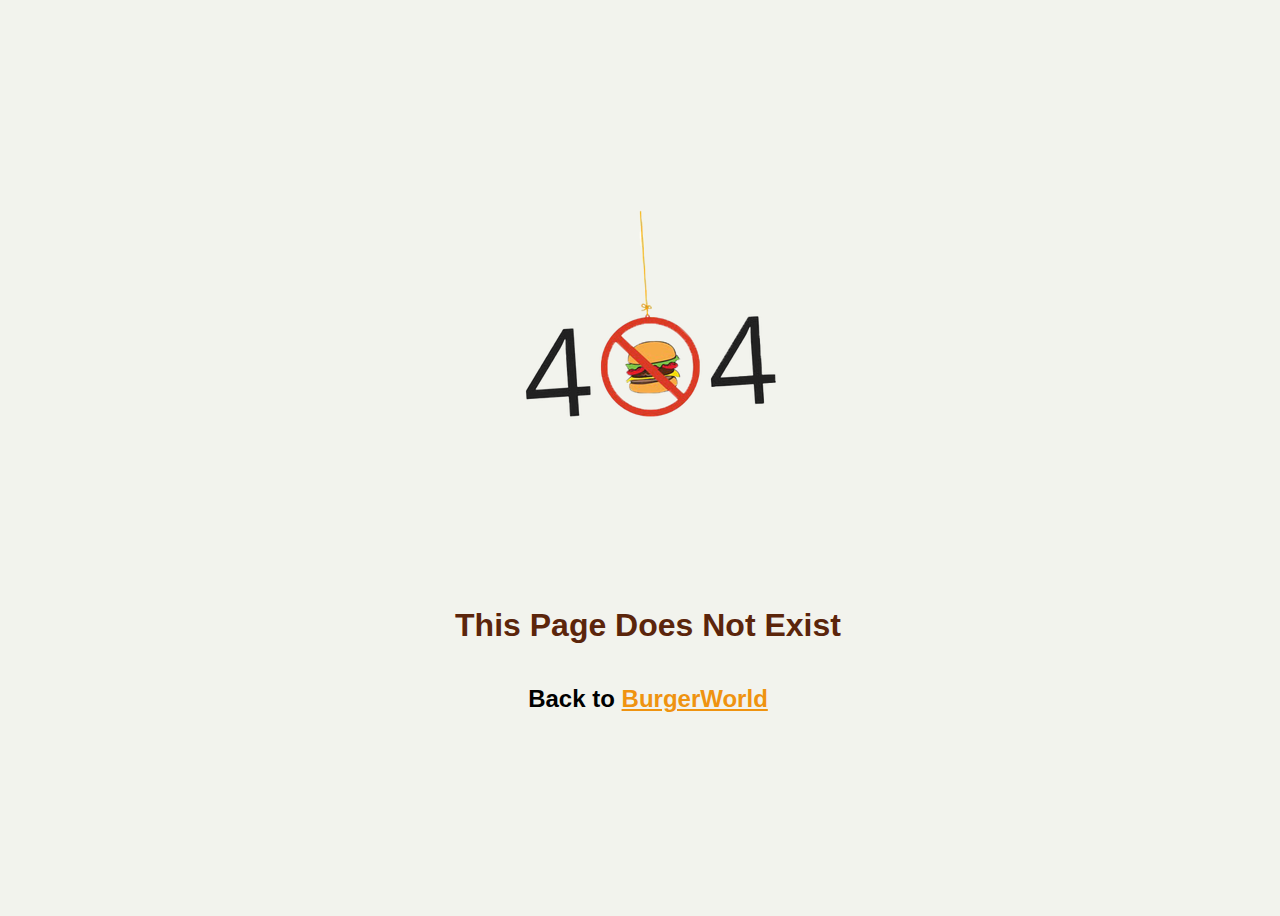
<file: about.html>
<!DOCTYPE html>
<html lang="en">
  <head>
    <meta charset="UTF-8" />
    <meta http-equiv="X-UA-Compatible" content="IE=edge" />
    <meta name="viewport" content="width=device-width, initial-scale=1.0" />
    <link rel="icon" type="image/png" href="./img/logo@2x.png" />
    <title>BurgerWorld</title>
    <style>
      body {
        display: flex;
        flex-direction: column;
        justify-content: center;
        align-items: center;
        width: 100vw;
        height: 100vh;
        background-color: #f2f3ed;
        text-align: center;
        font-family:Verdana, Geneva, Tahoma, sans-serif;
      }

      img {
        transform-origin: top center;
        animation-name: swing;
        animation-duration: 5s;
        animation-iteration-count: infinite;
      }

      @keyframes swing {
        0% {
          transform: rotate(-25deg);
        }
        25% {
          transform: rotate(25deg);
        }
        50% {
          transform: rotate(-25deg);
        }
        75% {
          transform: rotate(25deg);
        }
        100% {
          transform: rotate(-25deg);
        }
      }
      h1 {
        color: #5b250b;
      }
      a {
        color: #ef9310;
      }
    </style>
  </head>
  <body>
    <img src="./img/404.png" alt="404" />
    <h1>This Page Does Not Exist</h1>
    <h2>Back to <a href="index.html">BurgerWorld</a></h2>
  </body>
</html>
</file>
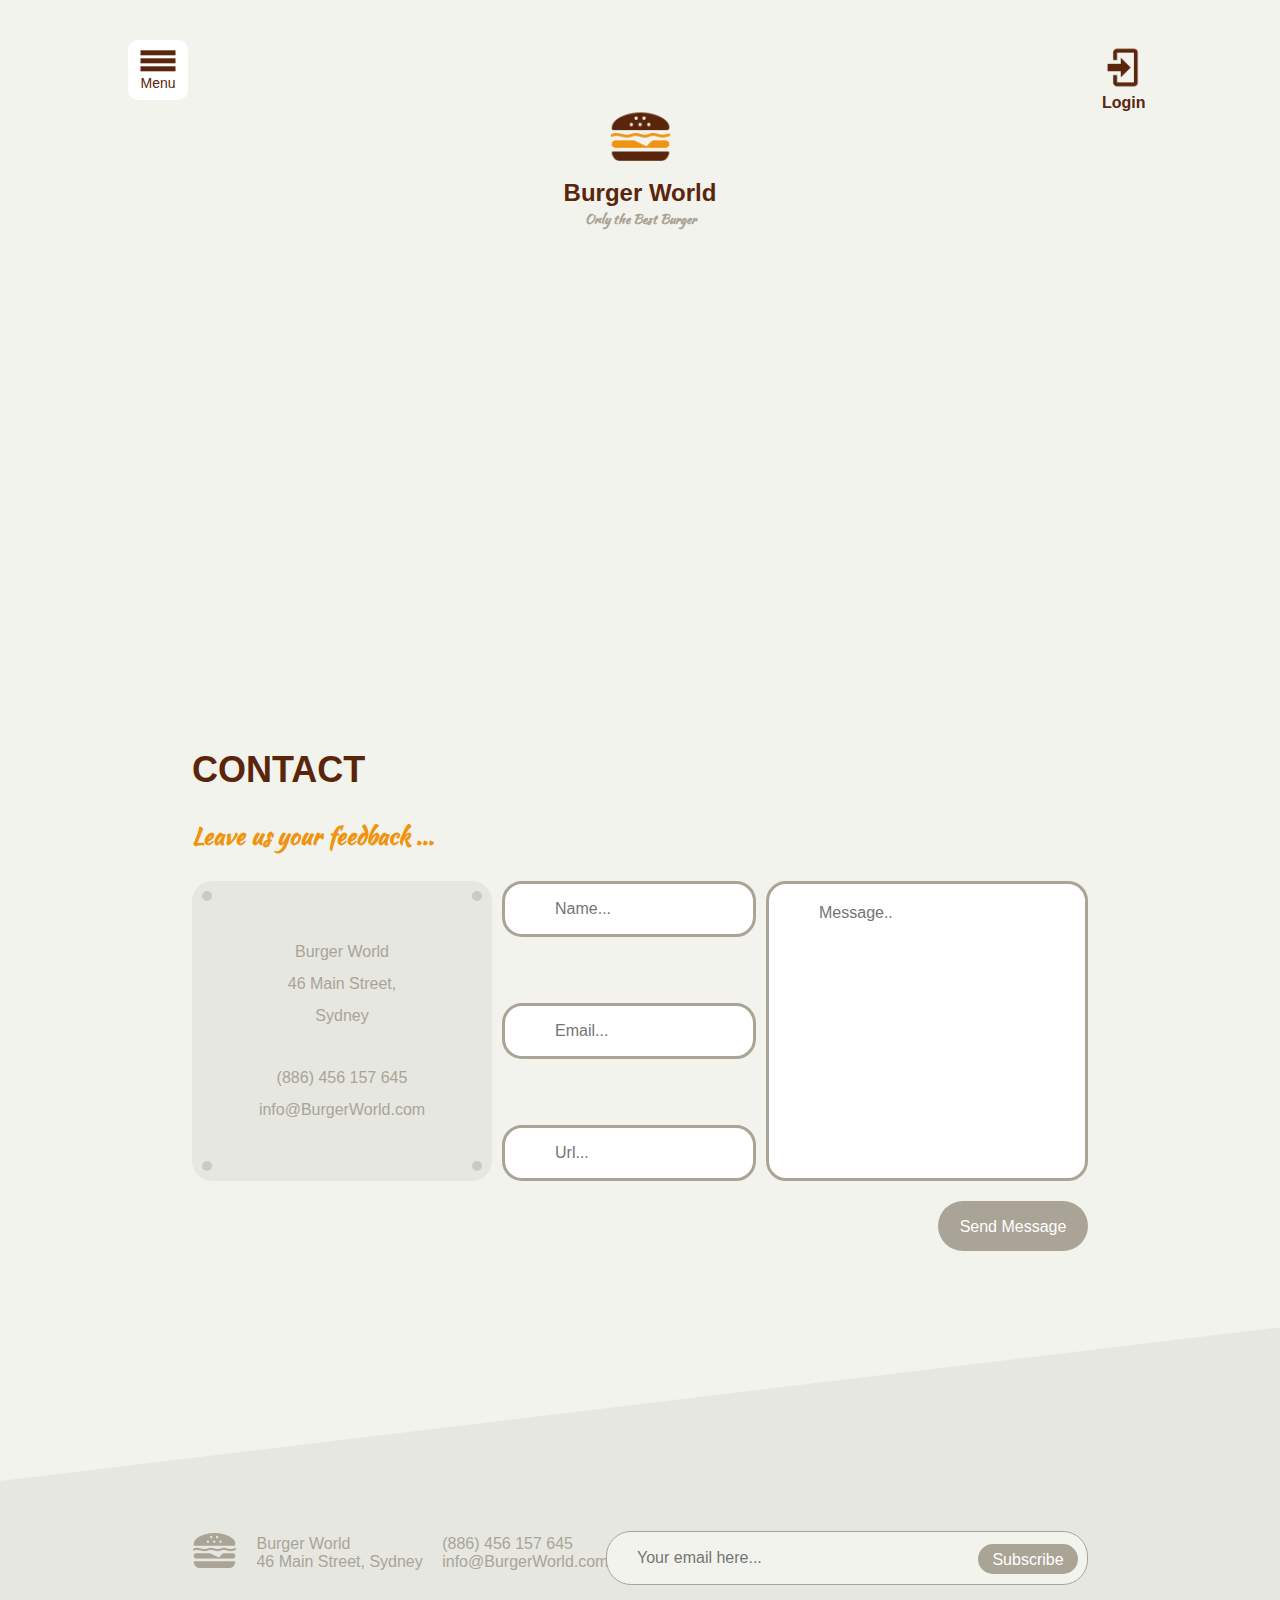
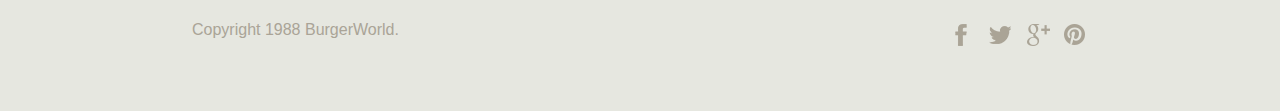
<file: contact.html>
<!DOCTYPE html>
<html lang="en">
<head>
  <meta charset="UTF-8">
  <meta http-equiv="X-UA-Compatible" content="IE=edge">
  <meta name="viewport" content="width=device-width, initial-scale=1.0">
  <link rel="icon" type="image/png" href="./img/logo@2x.png" />
  <link rel="stylesheet" href="./css/normalize.css" />
  <link rel="stylesheet" href="./css/contact.css">
  <title>BurgerWorld</title>
</head>
<body>
  <body>
    <div class="bar-container">
      <div class="bar">
        <div class="bar1"></div>
        <div class="bar2"></div>
        <div class="bar3"></div>
        <span>Menu</span>
      </div>
    </div>

    <nav>
      <ul>
        <li><a href="index.html" title="home">Home</a></li>
        <li><a href="about.html" title="about">About Us</a></li>
        <li><a href="food.html" title="food">Our Food</a></li>
        <li><a href="javascript:;" title="contact">Contact</a></li>
      </ul>
    </nav>

    <div class="mask"></div>

    <section role="login">
      <div class="login-btn">
        <img src="./img/icon/login.png" alt="Login" />
        <h4>Login</h4>
      </div>
      <div class="login-container">
        <div class="close">
          <img src="./img/icon/close.png" alt="close" />
        </div>
        <h1>Login</h1>
        <form>
          <div class="form-control">
            <input type="text" required />
            <label>
              <span style="transition-delay: 0ms">E</span>
              <span style="transition-delay: 50ms">m</span>
              <span style="transition-delay: 100ms">a</span>
              <span style="transition-delay: 150ms">i</span>
              <span style="transition-delay: 200ms">l</span>
            </label>
          </div>
          <div class="form-control">
            <input type="password" required />
            <label>
              <span style="transition-delay: 0ms">P</span>
              <span style="transition-delay: 50ms">a</span>
              <span style="transition-delay: 100ms">s</span>
              <span style="transition-delay: 150ms">s</span>
              <span style="transition-delay: 200ms">w</span>
              <span style="transition-delay: 250ms">o</span>
              <span style="transition-delay: 300ms">r</span>
              <span style="transition-delay: 350ms">d</span>
            </label>
          </div>
          <button id="login-btn">Login</button>
          <p>
            Don't have an account?
            <a href="#">Register</a>
          </p>
          <h4>Login with</h4>
          <span id="facebook-btn"><img src="./img/icon/facebook.svg" alt="facebook" />facebook</span>
          <span id="google-btn"><img src="./img/icon/google.png" alt="google" />Google</span>
        </form>
      </div>
    </section>

    <div class="body-container">
      <header>
        <div class="logo-container">
          <div class="logo">
            <h1>
              <a href="index.html">
                BurgerWorld
                <img src="./img/logo@2x.png" alt="logo" title="BurgerWorld" />
              </a>
            </h1>
          </div>
          <h1>Burger World</h1>
          <h5>Only the Best Burger</h5>
        </div>
      </header>

      <section>
        <iframe width="100%" height="450" style="border:0" loading="lazy" allowfullscreen src="https://www.google.com/maps/embed/v1/place?key=AIzaSyBBC-y43oHJh76ptVIXZxwrs2qv_eooJOA
        &q=operahouse,Sydney+Australia">
        </iframe>
      </section>

      <main>
        <div class="contact-title wrap">
          <h1>CONTACT</h1>
          <h4>Leave us your feedback ... </h4>
        </div>
        <form class="wrap">
          <div class="form-area">
            <div class="contact-info">
              <div class="info">
                <div class="info-top">
                  <div>Burger World</div>
                  <div>46 Main Street, Sydney</div>
                </div>
                <div class="info-bottom">
                  <div>(886) 456 157 645</div>
                  <div>info@BurgerWorld.com</div>
                </div>
              </div>
              <div class="circle-tr"></div>
              <div class="circle-br"></div>
              <div class="circle-tl"></div>
              <div class="circle-bl"></div>
            </div>
            <div class="input-control">
              <input type="text" placeholder="Name..." required>
              <input type="email" placeholder="Email..." required>
              <input type="url" placeholder="Url...">
            </div>
            <textarea class="textarea" cols="30" rows="10" placeholder="Message.." required></textarea>
          </div>
          <button id="msg">Send Message</button>
        </form>
      </main>

      <footer>
      <div class="triangle"></div>
      <div class="footer-container wrap">
        <div class="footer-top">
          <span>
            <img src="./img/footer-logo@2x.png" alt="logo" />
            <span>
              <div>Burger World</div>
              <div>46 Main Street, Sydney</div>
            </span>
            <span>
              <div>(886) 456 157 645</div>
              <div>info@BurgerWorld.com</div>
            </span>
          </span>
          <span class="email">
            <form>
              <input type="email" placeholder="Your email here..." required />
              <button>Subscribe</button>
            </form>
          </span>
        </div>
        <div class="footer-bottom">
          <span>Copyright 1988 BurgerWorld.</span>
          <span>
            <a href="javascript:;"><span class="facebook" title="facebook"></span></a>
            <a href="javascript:;"><span class="twitter" title="twitter"></span></a>
            <a href="javascript:;"><span class="google" title="google"></span></a>
            <a href="javascript:;"><span class="pinterest" title="pinterest"></span></a>
          </span>
        </div>
      </div>
      </footer>
    </div>

    <script src="https://apis.google.com/js/api:client.js"></script>
    <script src="./js/common.js"></script>
</body>
</html>
</file>
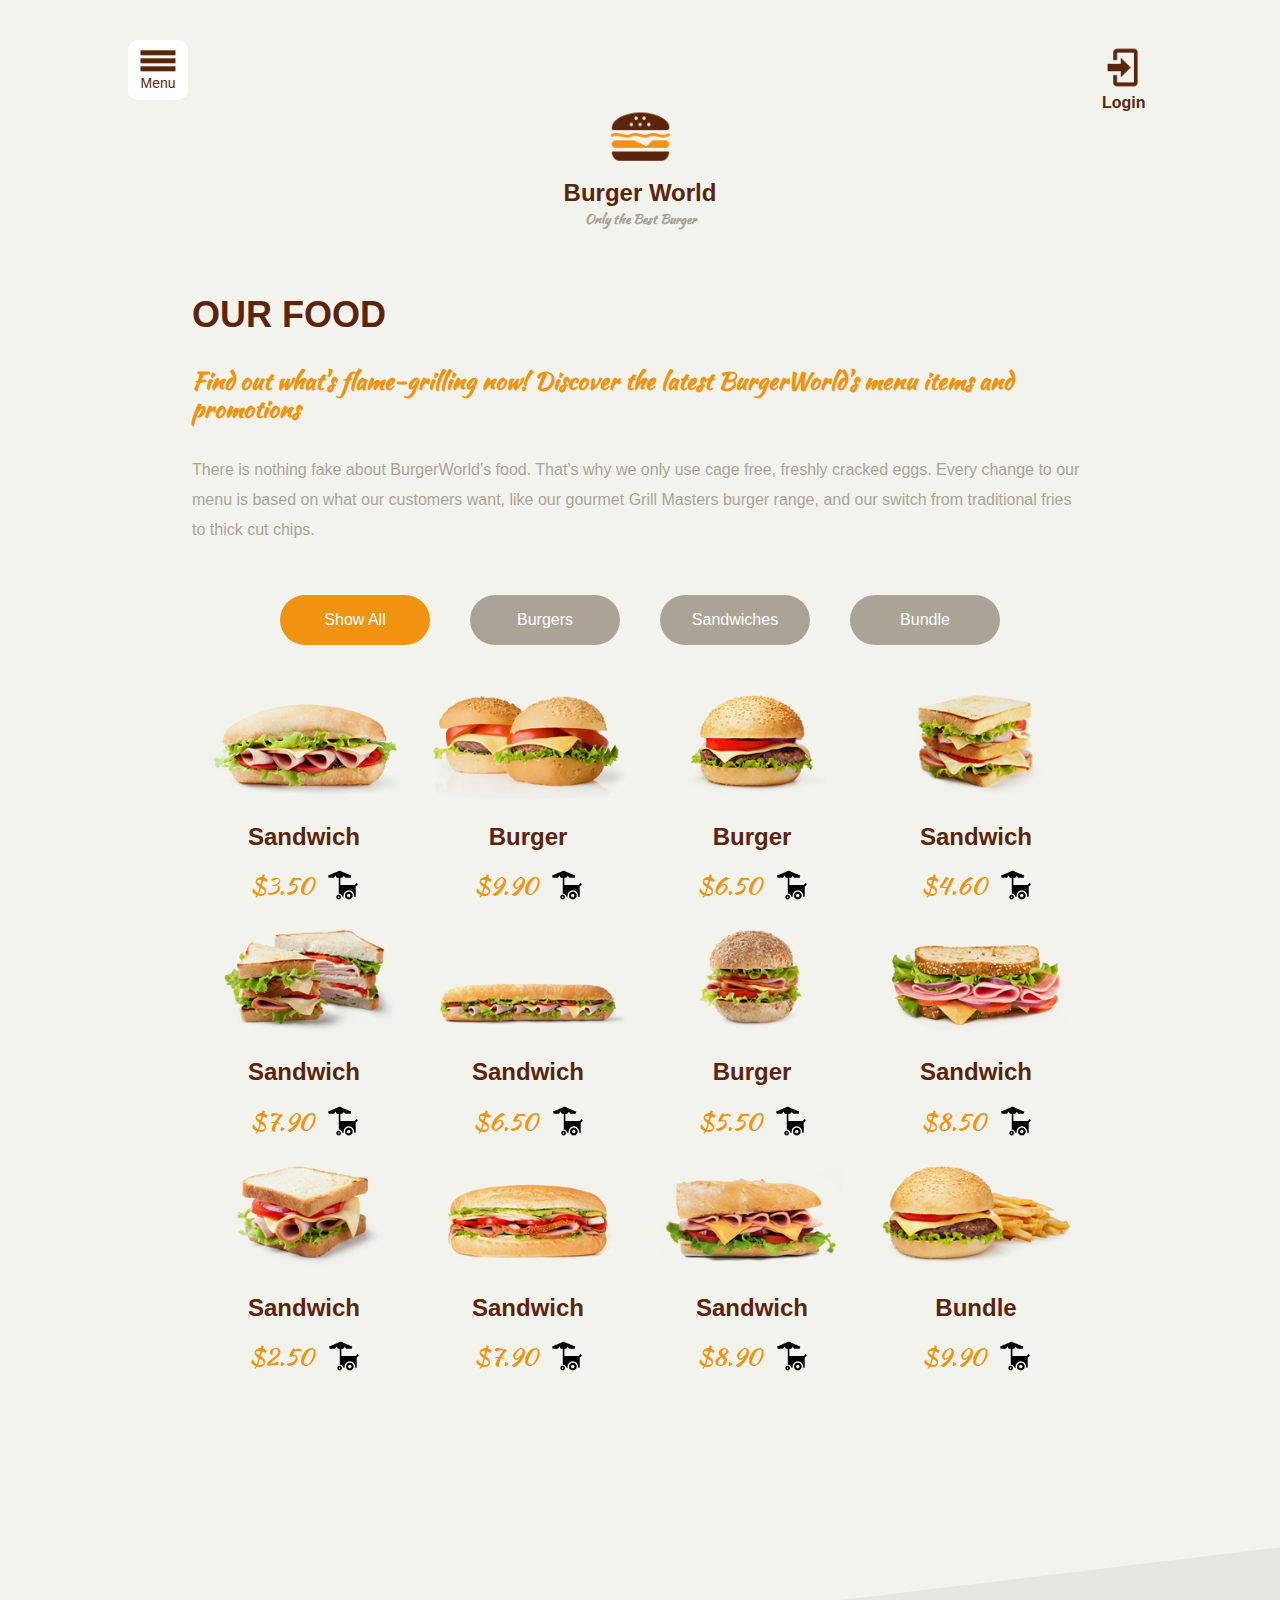
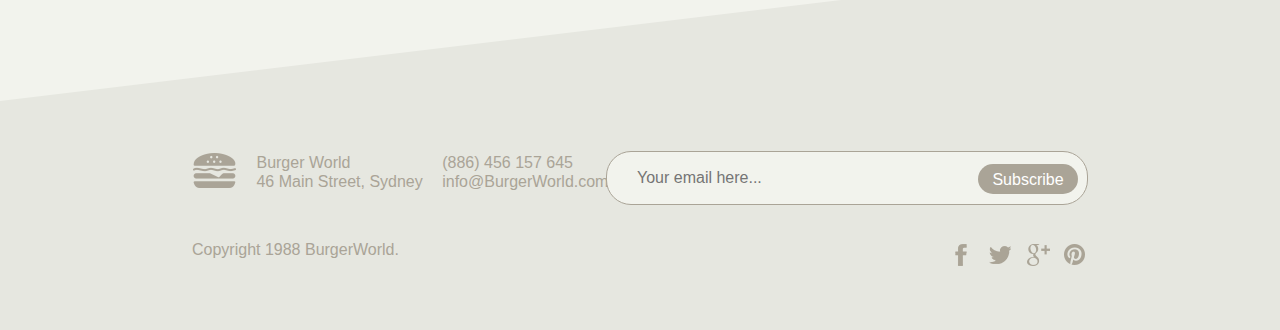
<file: food.html>
<!DOCTYPE html>
<html lang="en">
  <head>
    <meta charset="UTF-8" />
    <meta http-equiv="X-UA-Compatible" content="IE=edge" />
    <meta name="viewport" content="width=device-width, initial-scale=1.0" />
    <link rel="icon" type="image/png" href="./img/logo@2x.png" />
    <link rel="stylesheet" href="./css/food.css" />
    <link rel="stylesheet" href="./css/normalize.css" />
    <title>BurgerWorld</title>
  </head>
  <body>
    <div class="bar-container">
      <div class="bar">
        <div class="bar1"></div>
        <div class="bar2"></div>
        <div class="bar3"></div>
        <span>Menu</span>
      </div>
    </div>

    <nav>
      <ul>
        <li><a href="index.html" title="home">Home</a></li>
        <li><a href="about.html" title="about">About Us</a></li>
        <li><a href="food.html" title="food">Our Food</a></li>
        <li><a href="contact.html" title="contact">Contact</a></li>
      </ul>
    </nav>

    <div class="mask"></div>

    <section role="login">
      <div class="login-btn">
        <img src="./img/icon/login.png" alt="Login" />
        <h4>Login</h4>
      </div>
      <div class="login-container">
        <div class="close">
          <img src="./img/icon/close.png" alt="close" />
        </div>
        <h1>Login</h1>
        <form>
          <div class="form-control">
            <input type="text" required />
            <label>
              <span style="transition-delay: 0ms">E</span>
              <span style="transition-delay: 50ms">m</span>
              <span style="transition-delay: 100ms">a</span>
              <span style="transition-delay: 150ms">i</span>
              <span style="transition-delay: 200ms">l</span>
            </label>
          </div>
          <div class="form-control">
            <input type="password" required />
            <label>
              <span style="transition-delay: 0ms">P</span>
              <span style="transition-delay: 50ms">a</span>
              <span style="transition-delay: 100ms">s</span>
              <span style="transition-delay: 150ms">s</span>
              <span style="transition-delay: 200ms">w</span>
              <span style="transition-delay: 250ms">o</span>
              <span style="transition-delay: 300ms">r</span>
              <span style="transition-delay: 350ms">d</span>
            </label>
          </div>
          <button id="login-btn">Login</button>
          <p>
            Don't have an account?
            <a href="#">Register</a>
          </p>
          <h4>Login with</h4>
          <span id="facebook-btn"><img src="./img/icon/facebook.svg" alt="facebook" />facebook</span>
          <span id="google-btn"><img src="./img/icon/google.png" alt="google" />Google</span>
        </form>
      </div>
    </section>

    <div class="body-container">
      <header>
        <div class="logo-container">
          <div class="logo">
            <h1>
              <a href="index.html">
                BurgerWorld
                <img src="./img/logo@2x.png" alt="logo" title="BurgerWorld" />
              </a>
            </h1>
          </div>
          <h1>Burger World</h1>
          <h5>Only the Best Burger</h5>
        </div>
      </header>

      <main>
        <div class="food-container">
          <div class="food-title wrap">
            <h1>OUR FOOD</h1>
            <h4>Find out what's flame-grilling now! Discover the latest BurgerWorld's menu items and promotions</h4>
            <p>
              There is nothing fake about BurgerWorld’s food. That’s why we only use cage free, freshly cracked eggs. Every change to our menu is based on what our customers want, like our gourmet
              Grill Masters burger range, and our switch from traditional fries to thick cut chips.
            </p>
          </div>
          <div class="filter-container wrap">
            <div id="all" class="active" data-filter="all">Show All</div>
            <div id="burgers" data-filter=".burger">Burgers</div>
            <div id="sandwiches" data-filter=".sandwich">Sandwiches</div>
            <div id="bundle" data-filter=".bundle">Bundle</div>
          </div>
          <ul class="foods wrap">
            <li class="food sandwich mix">
              <img src="./img/product/sandwich1.jpg" alt="sandwich" />
              <h2 class="food-name">Sandwich</h2>
              <span class="food-price">$3.50</span>
              <span><img class="cart" src="./img/icon/cart.png" alt="cart" /></span>
            </li>
            <li class="food burger mix">
              <img src="./img/product/burger1.jpg" alt="burger" />
              <h2 class="food-name">Burger</h2>
              <span class="food-price">$9.90</span>
              <span><img class="cart" src="./img/icon/cart.png" alt="cart" /></span>
            </li>
            <li class="food burger mix">
              <img src="./img/product/burger2.jpg" alt="burger" />
              <h2 class="food-name">Burger</h2>
              <span class="food-price">$6.50</span>
              <span><img class="cart" src="./img/icon/cart.png" alt="cart" /></span>
            </li>
            <li class="food sandwich mix">
              <img src="./img/product/sandwich2.jpg" alt="sandwich" />
              <h2 class="food-name">Sandwich</h2>
              <span class="food-price">$4.60</span>
              <span><img class="cart" src="./img/icon/cart.png" alt="cart" /></span>
            </li>
            <li class="food sandwich mix">
              <img src="./img/product/sandwich3.jpg" alt="sandwich" />
              <h2 class="food-name">Sandwich</h2>
              <span class="food-price">$7.90</span>
              <span><img class="cart" src="./img/icon/cart.png" alt="cart" /></span>
            </li>
            <li class="food sandwich mix">
              <img src="./img/product/sandwich4.jpg" alt="sandwich" />
              <h2 class="food-name">Sandwich</h2>
              <span class="food-price">$6.50</span>
              <span><img class="cart" src="./img/icon/cart.png" alt="cart" /></span>
            </li>
            <li class="food burger mix">
              <img src="./img/product/burger3.jpg" alt="burger" />
              <h2 class="food-name">Burger</h2>
              <span class="food-price">$5.50</span>
              <span><img class="cart" src="./img/icon/cart.png" alt="cart" /></span>
            </li>
            <li class="food sandwich mix">
              <img src="./img/product/sandwich5.jpg" alt="sandwich" />
              <h2 class="food-name">Sandwich</h2>
              <span class="food-price">$8.50</span>
              <span><img class="cart" src="./img/icon/cart.png" alt="cart" /></span>
            </li>
            <li class="food sandwich mix">
              <img src="./img/product/sandwich6.jpg" alt="sandwich" />
              <h2 class="food-name">Sandwich</h2>
              <span class="food-price">$2.50</span>
              <span><img class="cart" src="./img/icon/cart.png" alt="cart" /></span>
            </li>
            <li class="food sandwich mix">
              <img src="./img/product/sandwich7.jpg" alt="sandwich" />
              <h2 class="food-name">Sandwich</h2>
              <span class="food-price">$7.90</span>
              <span><img class="cart" src="./img/icon/cart.png" alt="cart" /></span>
            </li>
            <li class="food sandwich mix">
              <img src="./img/product/sandwich8.jpg" alt="sandwich" />
              <h2 class="food-name">Sandwich</h2>
              <span class="food-price">$8.90</span>
              <span><img class="cart" src="./img/icon/cart.png" alt="cart" /></span>
            </li>
            <li class="food bundle mix">
              <img src="./img/product/bundle.jpg" alt="sandwich" />
              <h2 class="food-name">Bundle</h2>
              <span class="food-price">$9.90</span>
              <span><img class="cart" src="./img/icon/cart.png" alt="cart" /></span>
            </li>
          </ul>
        </div>
      </main>

      <footer>
        <div class="triangle"></div>
        <div class="footer-container wrap">
          <div class="footer-top">
            <span>
              <img src="./img/footer-logo@2x.png" alt="logo" />
              <span>
                <div>Burger World</div>
                <div>46 Main Street, Sydney</div>
              </span>
              <span>
                <div>(886) 456 157 645</div>
                <div>info@BurgerWorld.com</div>
              </span>
            </span>
            <span class="email">
              <form>
                <input type="email" placeholder="Your email here..." required />
                <button>Subscribe</button>
              </form>
            </span>
          </div>
          <div class="footer-bottom">
            <span>Copyright 1988 BurgerWorld.</span>
            <span>
              <a href="javascript:;"><span class="facebook" title="facebook"></span></a>
              <a href="javascript:;"><span class="twitter" title="twitter"></span></a>
              <a href="javascript:;"><span class="google" title="google"></span></a>
              <a href="javascript:;"><span class="pinterest" title="pinterest"></span></a>
            </span>
          </div>
        </div>
      </footer>
    </div>

    <script src="./js/mixitup.min.js"></script>
    <script src="https://apis.google.com/js/api:client.js"></script>
    <script src="./js/common.js"></script>
    <script src="./js/food.js"></script>
  </body>
</html>
</file>
<file: css/contact.css>
@font-face {
  font-family: 'Kaushan Script';
  src: url(./fonts/kaushanscript-regular-webfont.woff);
}

html,
body {
  overflow-x: hidden;
  font-family: Helvetica, sans-serif;
  background-color: #f2f3ed;
}

.wrap {
  width: 70%;
  margin: 0 auto;
}

a {
  text-decoration: none;
}

ul {
  list-style: none;
}

.bar-container {
  z-index: 100;
  position: fixed;
  top: 40px;
  width: 60px;
  height: 60px;
  margin-left: 10%;
  border-radius: 10px;
  background-color: #fff;
  cursor: pointer;
}

.bar-container .bar {
  position: absolute;
  top: 50%;
  left: 50%;
  color: #5b250b;
  -webkit-transform: translate(-50%, -50%);
          transform: translate(-50%, -50%);
}

.bar-container .bar .bar1,
.bar-container .bar .bar2,
.bar-container .bar .bar3 {
  width: 35px;
  height: 5px;
  margin: 3px 0;
  background-color: #5b250b;
  -webkit-transition: .4s;
  transition: .4s;
}

.bar-container .bar span {
  font-size: 14px;
}

.bar-container .bar:hover {
  color: #ef9310;
}

.bar-container .bar:hover .bar1,
.bar-container .bar:hover .bar2,
.bar-container .bar:hover .bar3 {
  background-color: #ef9310;
}

.change .bar1 {
  -webkit-transform: rotate(-45deg) translate(-6px, 6px);
          transform: rotate(-45deg) translate(-6px, 6px);
}

.change .bar2 {
  opacity: 0;
}

.change .bar3 {
  -webkit-transform: rotate(45deg) translate(-6px, -6px);
          transform: rotate(45deg) translate(-6px, -6px);
}

.body-container {
  -webkit-transition: all .3s ease;
  transition: all .3s ease;
}

nav {
  position: fixed;
  z-index: 20;
  width: 30%;
  height: 100%;
  background-color: #5b250b;
  -webkit-transform: translateX(-200%);
          transform: translateX(-200%);
  -webkit-transition: all .3s ease;
  transition: all .3s ease;
}

nav ul {
  margin: 300px 50px;
}

nav ul li {
  margin-bottom: 100px;
}

nav ul li a {
  padding: 50px;
  color: #fff;
  font-size: 18px;
}

nav ul li a:hover {
  color: #ef9310;
}

.login-btn {
  position: absolute;
  top: 45px;
  right: 10%;
  width: 50px;
  height: 80px;
  cursor: pointer;
}

.login-btn img {
  width: 45px;
  height: 45px;
}

.login-btn h4 {
  margin: 0;
  color: #5b250b;
}

.login-container {
  display: none;
  position: fixed;
  top: 30%;
  left: 50%;
  z-index: 300;
  width: 380px;
  height: 520px;
  margin: 100px auto;
  border-radius: 10px;
  background-color: #ef9310;
  text-align: center;
  color: #fff;
  -webkit-transform: translate(-50%, -50%);
          transform: translate(-50%, -50%);
}

.login-container .close {
  position: absolute;
  top: 10px;
  right: 10px;
  width: 50px;
  height: 50px;
  cursor: pointer;
}

.login-container .close img {
  width: 100%;
}

.login-container h1 {
  margin: 0;
  padding: 50px 0 0 0;
  text-align: center;
}

.login-container .form-control {
  position: relative;
  text-align: center;
}

.login-container .form-control input {
  width: 80%;
  margin-top: 25px;
  padding: 10px 0;
  border: 0;
  border-bottom: 3px solid #fff;
  outline: none;
  background-color: transparent;
  color: #fff;
  font-size: 24px;
}

.login-container .form-control label {
  position: absolute;
  top: 40px;
  left: 10%;
}

.login-container .form-control label span {
  display: inline-block;
  -webkit-transition: 0.3s cubic-bezier(0.68, -0.55, 0.265, 1.55);
  transition: 0.3s cubic-bezier(0.68, -0.55, 0.265, 1.55);
}

.login-container .form-control input:focus + label span,
.login-container .form-control input:valid + label span {
  color: #5b250b;
  -webkit-transform: translateY(-30px);
          transform: translateY(-30px);
}

.login-container #login-btn {
  width: 80%;
  height: 50px;
  margin-top: 25px;
  border: 0;
  border-radius: 8px;
  color: #5b250b;
  font-size: 20px;
  font-weight: 700;
}

.login-container #login-btn:active {
  -webkit-transform: scale(0.97);
          transform: scale(0.97);
}

.login-container p {
  margin-top: 50px;
}

.login-container p a {
  padding: 20px;
  text-decoration: none;
  color: #5b250b;
}

.login-container p a:hover {
  color: #f2f3ed;
}

.login-container h4 {
  font-size: 18px;
}

.login-container #facebook-btn {
  width: 150px;
  height: 50px;
  line-height: 50px;
  border-radius: 50px;
  border: 0;
  background-color: #aaa497;
  color: #fff;
  cursor: pointer;
  display: inline-block;
  background-color: #4267b2;
}

.login-container #facebook-btn:active {
  -webkit-transform: scale(0.97);
          transform: scale(0.97);
}

.login-container #facebook-btn:hover {
  background-color: #ef9310;
}

.login-container #facebook-btn:hover {
  background-color: #4267b2;
}

.login-container #facebook-btn img {
  vertical-align: middle;
  width: 30px;
  height: 30px;
  margin-top: -5px;
}

.login-container #google-btn {
  width: 150px;
  height: 50px;
  line-height: 50px;
  border-radius: 50px;
  border: 0;
  background-color: #aaa497;
  color: #fff;
  cursor: pointer;
  display: inline-block;
  background-color: #fff;
  color: #000;
}

.login-container #google-btn:active {
  -webkit-transform: scale(0.97);
          transform: scale(0.97);
}

.login-container #google-btn:hover {
  background-color: #ef9310;
}

.login-container #google-btn:hover {
  background-color: #fff;
}

.login-container #google-btn img {
  vertical-align: middle;
  margin: -5px 5px 0 0;
}

.mask {
  display: none;
  position: fixed;
  top: 0;
  left: 0;
  z-index: 200;
  width: 100%;
  height: 100%;
  background-color: rgba(0, 0, 0, 0.7);
}

.logo-container {
  display: -webkit-box;
  display: -ms-flexbox;
  display: flex;
  -webkit-box-orient: vertical;
  -webkit-box-direction: normal;
      -ms-flex-direction: column;
          flex-direction: column;
  -webkit-box-pack: center;
      -ms-flex-pack: center;
          justify-content: center;
  -webkit-box-align: center;
      -ms-flex-align: center;
          align-items: center;
  width: 200px;
  height: 200px;
  margin: 0 auto;
  margin-top: 70px;
}

.logo-container .logo {
  margin-bottom: -30px;
}

.logo-container .logo a {
  display: block;
  font-size: 0;
}

.logo-container h1 {
  padding-bottom: 5px;
  color: #5b250b;
  font-size: 24px;
}

.logo-container h5 {
  margin-top: -15px;
  color: #aaa497;
  font-family: "Kaushan Script", Helvetica;
}

.logo-container img {
  display: block;
  width: 65px;
  margin: 0 auto;
}

.footer-container {
  padding-bottom: 60px;
}

footer {
  background-color: #e6e7e0;
  color: #aaa497;
}

footer .triangle {
  width: 0;
  height: 0;
  border-style: solid;
  border-width: 300px 2500px 0 0;
  border-color: #ef9310 transparent transparent transparent;
  border-color: #f2f3ed transparent transparent transparent;
}

.footer-top {
  display: -webkit-box;
  display: -ms-flexbox;
  display: flex;
  -webkit-box-pack: justify;
      -ms-flex-pack: justify;
          justify-content: space-between;
  margin: 50px 0;
}

.footer-top img {
  vertical-align: bottom;
  width: 45px;
}

.footer-top span:nth-child(n+2) {
  display: inline-block;
  margin-left: 15px;
}

.email {
  position: relative;
}

.email input {
  position: absolute;
  top: 0;
  right: 0;
  width: 35vw;
  height: 50px;
  padding-left: 30px;
  border: 1px solid #aaa497;
  border-radius: 25px;
  outline: 0;
  background-color: #f2f3ed;
}

.email button {
  position: absolute;
  top: 70%;
  right: 10px;
  width: 100px;
  height: 30px;
  line-height: 30px;
  border-radius: 50px;
  border: 0;
  background-color: #aaa497;
  color: #fff;
  -webkit-transform: translateY(-50%);
          transform: translateY(-50%);
  cursor: pointer;
}

.email button:hover {
  background-color: #ef9310;
}

.footer-bottom {
  display: -webkit-box;
  display: -ms-flexbox;
  display: flex;
  -webkit-box-pack: justify;
      -ms-flex-pack: justify;
          justify-content: space-between;
}

.footer-bottom .facebook {
  display: inline-block;
  width: 30px;
  height: 25px;
  background: url(../img/icon/icon-social-media@2x.png) no-repeat;
  background-position: -14px -6px;
}

.footer-bottom .facebook:hover {
  background-position-y: -48px;
}

.footer-bottom .twitter {
  display: inline-block;
  width: 30px;
  height: 25px;
  background: url(../img/icon/icon-social-media@2x.png) no-repeat;
  background-position: -50px -6px;
}

.footer-bottom .twitter:hover {
  background-position-y: -48px;
}

.footer-bottom .google {
  display: inline-block;
  width: 30px;
  height: 25px;
  background: url(../img/icon/icon-social-media@2x.png) no-repeat;
  background-position: -86px -6px;
}

.footer-bottom .google:hover {
  background-position-y: -48px;
}

.footer-bottom .pinterest {
  display: inline-block;
  width: 30px;
  height: 25px;
  background: url(../img/icon/icon-social-media@2x.png) no-repeat;
  background-position: -124px -6px;
}

.footer-bottom .pinterest:hover {
  background-position-y: -48px;
}

@media (max-width: 576px) {
  .wrap {
    width: 100%;
    margin: 0;
  }
  .login-container {
    width: 300px;
  }
  .login-container p {
    margin-top: 10px;
  }
  .login-container p a {
    padding: 10px;
  }
  .login-container #facebook-btn {
    width: 150px;
    height: 50px;
    line-height: 50px;
    border-radius: 50px;
    border: 0;
    background-color: #aaa497;
    color: #fff;
    cursor: pointer;
    display: inline-block;
    margin-bottom: 7px;
    background-color: #4267b2;
  }
  .login-container #facebook-btn:active {
    -webkit-transform: scale(0.97);
            transform: scale(0.97);
  }
  .login-container #facebook-btn:hover {
    background-color: #ef9310;
  }
  .login-container #facebook-btn:hover {
    background-color: #4267b2;
  }
  .login-container #google-btn {
    width: 150px;
    height: 50px;
    line-height: 50px;
    border-radius: 50px;
    border: 0;
    background-color: #aaa497;
    color: #fff;
    cursor: pointer;
    display: inline-block;
    background-color: #fff;
    color: #000;
  }
  .login-container #google-btn:active {
    -webkit-transform: scale(0.97);
            transform: scale(0.97);
  }
  .login-container #google-btn:hover {
    background-color: #ef9310;
  }
  .login-container #google-btn:hover {
    background-color: #fff;
  }
  nav ul {
    margin: 150px 0 0 0;
    padding: 0;
  }
  nav ul li {
    margin-bottom: 100px;
  }
  nav ul li a {
    padding: 15px;
    color: #fff;
    font-size: 14px;
  }
  footer .triangle {
    margin-top: -150px;
  }
  footer .footer-top {
    -webkit-box-orient: vertical;
    -webkit-box-direction: normal;
        -ms-flex-direction: column;
            flex-direction: column;
  }
  footer .footer-top img {
    margin-left: 20px;
  }
  footer .footer-top span:nth-child(2), footer .footer-top span:nth-child(3) {
    margin-top: 20px;
    margin-left: 40px;
    font-size: 14px;
  }
  footer .footer-top span:nth-child(3) {
    margin-left: 110px;
  }
  footer .footer-top .email {
    margin-bottom: 30px;
  }
  footer .footer-top .email input {
    right: 18px;
    width: 90%;
  }
  footer .footer-top .email button {
    top: 27px;
    right: 28px;
  }
  footer .footer-bottom {
    -webkit-box-orient: vertical;
    -webkit-box-direction: normal;
        -ms-flex-direction: column;
            flex-direction: column;
    -webkit-box-align: center;
        -ms-flex-align: center;
            align-items: center;
  }
  footer .footer-bottom span {
    margin-bottom: 20px;
  }
}

@media (min-width: 576.1px) and (max-width: 768px) {
  .wrap {
    width: 85%;
    margin: 0 auto;
  }
  .login-container {
    width: 300px;
  }
  .login-container p {
    margin-top: 10px;
  }
  .login-container p a {
    padding: 10px;
  }
  .login-container #facebook-btn {
    width: 150px;
    height: 50px;
    line-height: 50px;
    border-radius: 50px;
    border: 0;
    background-color: #aaa497;
    color: #fff;
    cursor: pointer;
    display: inline-block;
    margin-bottom: 7px;
    background-color: #4267b2;
  }
  .login-container #facebook-btn:active {
    -webkit-transform: scale(0.97);
            transform: scale(0.97);
  }
  .login-container #facebook-btn:hover {
    background-color: #ef9310;
  }
  .login-container #facebook-btn:hover {
    background-color: #4267b2;
  }
  .login-container #google-btn {
    width: 150px;
    height: 50px;
    line-height: 50px;
    border-radius: 50px;
    border: 0;
    background-color: #aaa497;
    color: #fff;
    cursor: pointer;
    display: inline-block;
    background-color: #fff;
    color: #000;
  }
  .login-container #google-btn:active {
    -webkit-transform: scale(0.97);
            transform: scale(0.97);
  }
  .login-container #google-btn:hover {
    background-color: #ef9310;
  }
  .login-container #google-btn:hover {
    background-color: #fff;
  }
  nav ul {
    margin: 150px 0 0 25px;
    padding: 0;
  }
  footer .triangle {
    margin-top: -150px;
  }
  footer .footer-top {
    -webkit-box-orient: vertical;
    -webkit-box-direction: normal;
        -ms-flex-direction: column;
            flex-direction: column;
  }
  footer .footer-top .email {
    margin-bottom: 30px;
  }
  footer .footer-top .email input {
    top: 15px;
    right: 50px;
    width: 90%;
  }
  footer .footer-top .email button {
    top: 43px;
    right: 70px;
  }
}

@media (min-width: 768.1px) and (max-width: 1024px) {
  .wrap {
    width: 90%;
    margin: 0 auto;
  }
  nav ul {
    margin: 150px 0 0 25px;
    padding: 0;
  }
  footer .triangle {
    margin-top: -100px;
  }
}

@media (min-width: 1024.1px) and (max-width: 1200px) {
  .wrap {
    width: 90%;
    margin: 0 auto;
  }
  nav ul {
    margin: 150px 0 0 25px;
    padding: 0;
  }
}

.contact-title {
  margin-bottom: 30px;
}

.contact-title h1 {
  color: #5b250b;
  font-weight: 900;
  font-size: 36px;
}

.contact-title h4 {
  color: #ef9310;
  font-size: 24px;
  font-family: "Kaushan Script", Helvetica;
}

.contact-title p {
  color: #aaa497;
  line-height: 30px;
}

.form-area {
  display: -webkit-box;
  display: -ms-flexbox;
  display: flex;
  -ms-flex-wrap: wrap;
      flex-wrap: wrap;
}

.contact-info {
  position: relative;
  width: 300px;
  height: 300px;
  border-radius: 20px;
  background-color: #e6e7e0;
}

.info {
  position: absolute;
  top: 50%;
  left: 50%;
  color: #aaa497;
  text-align: center;
  -webkit-transform: translate(-50%, -50%);
          transform: translate(-50%, -50%);
}

.info .info-top,
.info .info-bottom {
  line-height: 2;
}

.info .info-top {
  margin-bottom: 30px;
}

.contact-info .circle-tr {
  position: absolute;
  width: 0;
  height: 0;
  border: 5px solid #cacbc1;
  border-radius: 50%;
  top: 10px;
  right: 10px;
}

.contact-info .circle-br {
  position: absolute;
  width: 0;
  height: 0;
  border: 5px solid #cacbc1;
  border-radius: 50%;
  bottom: 10px;
  right: 10px;
}

.contact-info .circle-tl {
  position: absolute;
  width: 0;
  height: 0;
  border: 5px solid #cacbc1;
  border-radius: 50%;
  top: 10px;
  left: 10px;
}

.contact-info .circle-bl {
  position: absolute;
  width: 0;
  height: 0;
  border: 5px solid #cacbc1;
  border-radius: 50%;
  bottom: 10px;
  left: 10px;
}

.input-control {
  -webkit-box-flex: 1;
      -ms-flex: 1;
          flex: 1;
  display: -webkit-box;
  display: -ms-flexbox;
  display: flex;
  -webkit-box-orient: vertical;
  -webkit-box-direction: normal;
      -ms-flex-direction: column;
          flex-direction: column;
  -webkit-box-pack: justify;
      -ms-flex-pack: justify;
          justify-content: space-between;
  margin: 0 10px;
}

.form-area input {
  padding: 20px 20px 20px 50px;
  height: 10px;
  border: 3px solid #aaa497;
  border-radius: 20px;
  outline: none;
}

.textarea {
  padding: 20px 20px 20px 50px;
  -webkit-box-flex: 1;
      -ms-flex: 1;
          flex: 1;
  border: 3px solid #aaa497;
  border-radius: 20px;
  outline: none;
  resize: none;
}

#msg {
  width: 150px;
  height: 50px;
  line-height: 50px;
  border-radius: 50px;
  border: 0;
  background-color: #aaa497;
  color: #fff;
  cursor: pointer;
  float: right;
  margin-top: 20px;
}

#msg:active {
  -webkit-transform: scale(0.97);
          transform: scale(0.97);
}

#msg:hover {
  background-color: #ef9310;
}

@media (max-width: 576px) {
  .contact-title {
    text-align: center;
  }
  .form-area {
    -webkit-box-orient: vertical;
    -webkit-box-direction: normal;
        -ms-flex-direction: column;
            flex-direction: column;
  }
  .form-area .contact-info {
    margin: 0 auto;
  }
  .input-control input {
    width: 200px;
    margin: 10px auto 10px auto;
  }
  .textarea {
    width: 200px;
    margin: 0 auto;
  }
  #msg {
    position: relative;
    left: -25%;
  }
}

@media (min-width: 576.1px) and (max-width: 768px) {
  main {
    margin-bottom: 30px;
  }
  .contact-info,
  .input-control {
    width: 50%;
    margin-bottom: 20px;
  }
}

@media (min-width: 768.1px) and (max-width: 1023.9px) {
  main {
    margin-bottom: 30px;
  }
  .contact-info,
  .input-control {
    -webkit-box-flex: 1;
        -ms-flex: 1;
            flex: 1;
    margin-bottom: 20px;
  }
}
/*# sourceMappingURL=contact.css.map */
</file>
<file: css/food.css>
@font-face {
  font-family: 'Kaushan Script';
  src: url(./fonts/kaushanscript-regular-webfont.woff);
}

html,
body {
  overflow-x: hidden;
  font-family: Helvetica, sans-serif;
  background-color: #f2f3ed;
}

.wrap {
  width: 70%;
  margin: 0 auto;
}

a {
  text-decoration: none;
}

ul {
  list-style: none;
}

.bar-container {
  z-index: 100;
  position: fixed;
  top: 40px;
  width: 60px;
  height: 60px;
  margin-left: 10%;
  border-radius: 10px;
  background-color: #fff;
  cursor: pointer;
}

.bar-container .bar {
  position: absolute;
  top: 50%;
  left: 50%;
  color: #5b250b;
  -webkit-transform: translate(-50%, -50%);
          transform: translate(-50%, -50%);
}

.bar-container .bar .bar1,
.bar-container .bar .bar2,
.bar-container .bar .bar3 {
  width: 35px;
  height: 5px;
  margin: 3px 0;
  background-color: #5b250b;
  -webkit-transition: .4s;
  transition: .4s;
}

.bar-container .bar span {
  font-size: 14px;
}

.bar-container .bar:hover {
  color: #ef9310;
}

.bar-container .bar:hover .bar1,
.bar-container .bar:hover .bar2,
.bar-container .bar:hover .bar3 {
  background-color: #ef9310;
}

.change .bar1 {
  -webkit-transform: rotate(-45deg) translate(-6px, 6px);
          transform: rotate(-45deg) translate(-6px, 6px);
}

.change .bar2 {
  opacity: 0;
}

.change .bar3 {
  -webkit-transform: rotate(45deg) translate(-6px, -6px);
          transform: rotate(45deg) translate(-6px, -6px);
}

.body-container {
  -webkit-transition: all .3s ease;
  transition: all .3s ease;
}

nav {
  position: fixed;
  z-index: 20;
  width: 30%;
  height: 100%;
  background-color: #5b250b;
  -webkit-transform: translateX(-200%);
          transform: translateX(-200%);
  -webkit-transition: all .3s ease;
  transition: all .3s ease;
}

nav ul {
  margin: 300px 50px;
}

nav ul li {
  margin-bottom: 100px;
}

nav ul li a {
  padding: 50px;
  color: #fff;
  font-size: 18px;
}

nav ul li a:hover {
  color: #ef9310;
}

.login-btn {
  position: absolute;
  top: 45px;
  right: 10%;
  width: 50px;
  height: 80px;
  cursor: pointer;
}

.login-btn img {
  width: 45px;
  height: 45px;
}

.login-btn h4 {
  margin: 0;
  color: #5b250b;
}

.login-container {
  display: none;
  position: fixed;
  top: 30%;
  left: 50%;
  z-index: 300;
  width: 380px;
  height: 520px;
  margin: 100px auto;
  border-radius: 10px;
  background-color: #ef9310;
  text-align: center;
  color: #fff;
  -webkit-transform: translate(-50%, -50%);
          transform: translate(-50%, -50%);
}

.login-container .close {
  position: absolute;
  top: 10px;
  right: 10px;
  width: 50px;
  height: 50px;
  cursor: pointer;
}

.login-container .close img {
  width: 100%;
}

.login-container h1 {
  margin: 0;
  padding: 50px 0 0 0;
  text-align: center;
}

.login-container .form-control {
  position: relative;
  text-align: center;
}

.login-container .form-control input {
  width: 80%;
  margin-top: 25px;
  padding: 10px 0;
  border: 0;
  border-bottom: 3px solid #fff;
  outline: none;
  background-color: transparent;
  color: #fff;
  font-size: 24px;
}

.login-container .form-control label {
  position: absolute;
  top: 40px;
  left: 10%;
}

.login-container .form-control label span {
  display: inline-block;
  -webkit-transition: 0.3s cubic-bezier(0.68, -0.55, 0.265, 1.55);
  transition: 0.3s cubic-bezier(0.68, -0.55, 0.265, 1.55);
}

.login-container .form-control input:focus + label span,
.login-container .form-control input:valid + label span {
  color: #5b250b;
  -webkit-transform: translateY(-30px);
          transform: translateY(-30px);
}

.login-container #login-btn {
  width: 80%;
  height: 50px;
  margin-top: 25px;
  border: 0;
  border-radius: 8px;
  color: #5b250b;
  font-size: 20px;
  font-weight: 700;
}

.login-container #login-btn:active {
  -webkit-transform: scale(0.97);
          transform: scale(0.97);
}

.login-container p {
  margin-top: 50px;
}

.login-container p a {
  padding: 20px;
  text-decoration: none;
  color: #5b250b;
}

.login-container p a:hover {
  color: #f2f3ed;
}

.login-container h4 {
  font-size: 18px;
}

.login-container #facebook-btn {
  width: 150px;
  height: 50px;
  line-height: 50px;
  border-radius: 50px;
  border: 0;
  background-color: #aaa497;
  color: #fff;
  cursor: pointer;
  display: inline-block;
  background-color: #4267b2;
}

.login-container #facebook-btn:active {
  -webkit-transform: scale(0.97);
          transform: scale(0.97);
}

.login-container #facebook-btn:hover {
  background-color: #ef9310;
}

.login-container #facebook-btn:hover {
  background-color: #4267b2;
}

.login-container #facebook-btn img {
  vertical-align: middle;
  width: 30px;
  height: 30px;
  margin-top: -5px;
}

.login-container #google-btn {
  width: 150px;
  height: 50px;
  line-height: 50px;
  border-radius: 50px;
  border: 0;
  background-color: #aaa497;
  color: #fff;
  cursor: pointer;
  display: inline-block;
  background-color: #fff;
  color: #000;
}

.login-container #google-btn:active {
  -webkit-transform: scale(0.97);
          transform: scale(0.97);
}

.login-container #google-btn:hover {
  background-color: #ef9310;
}

.login-container #google-btn:hover {
  background-color: #fff;
}

.login-container #google-btn img {
  vertical-align: middle;
  margin: -5px 5px 0 0;
}

.mask {
  display: none;
  position: fixed;
  top: 0;
  left: 0;
  z-index: 200;
  width: 100%;
  height: 100%;
  background-color: rgba(0, 0, 0, 0.7);
}

.logo-container {
  display: -webkit-box;
  display: -ms-flexbox;
  display: flex;
  -webkit-box-orient: vertical;
  -webkit-box-direction: normal;
      -ms-flex-direction: column;
          flex-direction: column;
  -webkit-box-pack: center;
      -ms-flex-pack: center;
          justify-content: center;
  -webkit-box-align: center;
      -ms-flex-align: center;
          align-items: center;
  width: 200px;
  height: 200px;
  margin: 0 auto;
  margin-top: 70px;
}

.logo-container .logo {
  margin-bottom: -30px;
}

.logo-container .logo a {
  display: block;
  font-size: 0;
}

.logo-container h1 {
  padding-bottom: 5px;
  color: #5b250b;
  font-size: 24px;
}

.logo-container h5 {
  margin-top: -15px;
  color: #aaa497;
  font-family: "Kaushan Script", Helvetica;
}

.logo-container img {
  display: block;
  width: 65px;
  margin: 0 auto;
}

.footer-container {
  padding-bottom: 60px;
}

footer {
  background-color: #e6e7e0;
  color: #aaa497;
}

footer .triangle {
  width: 0;
  height: 0;
  border-style: solid;
  border-width: 300px 2500px 0 0;
  border-color: #ef9310 transparent transparent transparent;
  border-color: #f2f3ed transparent transparent transparent;
}

.footer-top {
  display: -webkit-box;
  display: -ms-flexbox;
  display: flex;
  -webkit-box-pack: justify;
      -ms-flex-pack: justify;
          justify-content: space-between;
  margin: 50px 0;
}

.footer-top img {
  vertical-align: bottom;
  width: 45px;
}

.footer-top span:nth-child(n+2) {
  display: inline-block;
  margin-left: 15px;
}

.email {
  position: relative;
}

.email input {
  position: absolute;
  top: 0;
  right: 0;
  width: 35vw;
  height: 50px;
  padding-left: 30px;
  border: 1px solid #aaa497;
  border-radius: 25px;
  outline: 0;
  background-color: #f2f3ed;
}

.email button {
  position: absolute;
  top: 70%;
  right: 10px;
  width: 100px;
  height: 30px;
  line-height: 30px;
  border-radius: 50px;
  border: 0;
  background-color: #aaa497;
  color: #fff;
  -webkit-transform: translateY(-50%);
          transform: translateY(-50%);
  cursor: pointer;
}

.email button:hover {
  background-color: #ef9310;
}

.footer-bottom {
  display: -webkit-box;
  display: -ms-flexbox;
  display: flex;
  -webkit-box-pack: justify;
      -ms-flex-pack: justify;
          justify-content: space-between;
}

.footer-bottom .facebook {
  display: inline-block;
  width: 30px;
  height: 25px;
  background: url(../img/icon/icon-social-media@2x.png) no-repeat;
  background-position: -14px -6px;
}

.footer-bottom .facebook:hover {
  background-position-y: -48px;
}

.footer-bottom .twitter {
  display: inline-block;
  width: 30px;
  height: 25px;
  background: url(../img/icon/icon-social-media@2x.png) no-repeat;
  background-position: -50px -6px;
}

.footer-bottom .twitter:hover {
  background-position-y: -48px;
}

.footer-bottom .google {
  display: inline-block;
  width: 30px;
  height: 25px;
  background: url(../img/icon/icon-social-media@2x.png) no-repeat;
  background-position: -86px -6px;
}

.footer-bottom .google:hover {
  background-position-y: -48px;
}

.footer-bottom .pinterest {
  display: inline-block;
  width: 30px;
  height: 25px;
  background: url(../img/icon/icon-social-media@2x.png) no-repeat;
  background-position: -124px -6px;
}

.footer-bottom .pinterest:hover {
  background-position-y: -48px;
}

@media (max-width: 576px) {
  .wrap {
    width: 100%;
    margin: 0;
  }
  .login-container {
    width: 300px;
  }
  .login-container p {
    margin-top: 10px;
  }
  .login-container p a {
    padding: 10px;
  }
  .login-container #facebook-btn {
    width: 150px;
    height: 50px;
    line-height: 50px;
    border-radius: 50px;
    border: 0;
    background-color: #aaa497;
    color: #fff;
    cursor: pointer;
    display: inline-block;
    margin-bottom: 7px;
    background-color: #4267b2;
  }
  .login-container #facebook-btn:active {
    -webkit-transform: scale(0.97);
            transform: scale(0.97);
  }
  .login-container #facebook-btn:hover {
    background-color: #ef9310;
  }
  .login-container #facebook-btn:hover {
    background-color: #4267b2;
  }
  .login-container #google-btn {
    width: 150px;
    height: 50px;
    line-height: 50px;
    border-radius: 50px;
    border: 0;
    background-color: #aaa497;
    color: #fff;
    cursor: pointer;
    display: inline-block;
    background-color: #fff;
    color: #000;
  }
  .login-container #google-btn:active {
    -webkit-transform: scale(0.97);
            transform: scale(0.97);
  }
  .login-container #google-btn:hover {
    background-color: #ef9310;
  }
  .login-container #google-btn:hover {
    background-color: #fff;
  }
  nav ul {
    margin: 150px 0 0 0;
    padding: 0;
  }
  nav ul li {
    margin-bottom: 100px;
  }
  nav ul li a {
    padding: 15px;
    color: #fff;
    font-size: 14px;
  }
  footer .triangle {
    margin-top: -150px;
  }
  footer .footer-top {
    -webkit-box-orient: vertical;
    -webkit-box-direction: normal;
        -ms-flex-direction: column;
            flex-direction: column;
  }
  footer .footer-top img {
    margin-left: 20px;
  }
  footer .footer-top span:nth-child(2), footer .footer-top span:nth-child(3) {
    margin-top: 20px;
    margin-left: 40px;
    font-size: 14px;
  }
  footer .footer-top span:nth-child(3) {
    margin-left: 110px;
  }
  footer .footer-top .email {
    margin-bottom: 30px;
  }
  footer .footer-top .email input {
    right: 18px;
    width: 90%;
  }
  footer .footer-top .email button {
    top: 27px;
    right: 28px;
  }
  footer .footer-bottom {
    -webkit-box-orient: vertical;
    -webkit-box-direction: normal;
        -ms-flex-direction: column;
            flex-direction: column;
    -webkit-box-align: center;
        -ms-flex-align: center;
            align-items: center;
  }
  footer .footer-bottom span {
    margin-bottom: 20px;
  }
}

@media (min-width: 576.1px) and (max-width: 768px) {
  .wrap {
    width: 85%;
    margin: 0 auto;
  }
  .login-container {
    width: 300px;
  }
  .login-container p {
    margin-top: 10px;
  }
  .login-container p a {
    padding: 10px;
  }
  .login-container #facebook-btn {
    width: 150px;
    height: 50px;
    line-height: 50px;
    border-radius: 50px;
    border: 0;
    background-color: #aaa497;
    color: #fff;
    cursor: pointer;
    display: inline-block;
    margin-bottom: 7px;
    background-color: #4267b2;
  }
  .login-container #facebook-btn:active {
    -webkit-transform: scale(0.97);
            transform: scale(0.97);
  }
  .login-container #facebook-btn:hover {
    background-color: #ef9310;
  }
  .login-container #facebook-btn:hover {
    background-color: #4267b2;
  }
  .login-container #google-btn {
    width: 150px;
    height: 50px;
    line-height: 50px;
    border-radius: 50px;
    border: 0;
    background-color: #aaa497;
    color: #fff;
    cursor: pointer;
    display: inline-block;
    background-color: #fff;
    color: #000;
  }
  .login-container #google-btn:active {
    -webkit-transform: scale(0.97);
            transform: scale(0.97);
  }
  .login-container #google-btn:hover {
    background-color: #ef9310;
  }
  .login-container #google-btn:hover {
    background-color: #fff;
  }
  nav ul {
    margin: 150px 0 0 25px;
    padding: 0;
  }
  footer .triangle {
    margin-top: -150px;
  }
  footer .footer-top {
    -webkit-box-orient: vertical;
    -webkit-box-direction: normal;
        -ms-flex-direction: column;
            flex-direction: column;
  }
  footer .footer-top .email {
    margin-bottom: 30px;
  }
  footer .footer-top .email input {
    top: 15px;
    right: 50px;
    width: 90%;
  }
  footer .footer-top .email button {
    top: 43px;
    right: 70px;
  }
}

@media (min-width: 768.1px) and (max-width: 1024px) {
  .wrap {
    width: 90%;
    margin: 0 auto;
  }
  nav ul {
    margin: 150px 0 0 25px;
    padding: 0;
  }
  footer .triangle {
    margin-top: -100px;
  }
}

@media (min-width: 1024.1px) and (max-width: 1200px) {
  .wrap {
    width: 90%;
    margin: 0 auto;
  }
  nav ul {
    margin: 150px 0 0 25px;
    padding: 0;
  }
}

.food-title {
  margin-bottom: 30px;
}

.food-title h1 {
  color: #5b250b;
  font-weight: 900;
  font-size: 36px;
}

.food-title h4 {
  color: #ef9310;
  font-size: 24px;
  font-family: "Kaushan Script", Helvetica;
}

.food-title p {
  color: #aaa497;
  line-height: 30px;
}

.filter-container {
  display: -webkit-box;
  display: -ms-flexbox;
  display: flex;
  -webkit-box-pack: center;
      -ms-flex-pack: center;
          justify-content: center;
  text-align: center;
  margin-bottom: 30px;
}

#all,
#burgers,
#sandwiches,
#bundle {
  width: 150px;
  height: 50px;
  line-height: 50px;
  border-radius: 50px;
  border: 0;
  background-color: #aaa497;
  color: #fff;
  cursor: pointer;
  margin: 20px;
}

#all:active,
#burgers:active,
#sandwiches:active,
#bundle:active {
  -webkit-transform: scale(0.97);
          transform: scale(0.97);
}

#all:hover,
#burgers:hover,
#sandwiches:hover,
#bundle:hover {
  background-color: #ef9310;
}

.active {
  background-Color: #ef9310 !important;
}

.foods {
  display: -webkit-box;
  display: -ms-flexbox;
  display: flex;
  -webkit-box-pack: center;
      -ms-flex-pack: center;
          justify-content: center;
  -webkit-box-align: center;
      -ms-flex-align: center;
          align-items: center;
  -ms-flex-wrap: wrap;
      flex-wrap: wrap;
  padding: 0;
}

.food {
  margin-bottom: 30px;
  text-align: center;
}

.food > img {
  width: 100%;
}

.food-name {
  color: #5b250b;
}

.food-price {
  margin-right: 10px;
  color: #ef9310;
  font-size: 24px;
  font-family: "Kaushan Script", Helvetica;
}

.cart {
  vertical-align: bottom;
  width: 30px;
  height: 30px;
  cursor: pointer;
}

.cart:active {
  -webkit-transform: scale(0.9);
          transform: scale(0.9);
}

@media (max-width: 576px) {
  .food-title {
    width: 90%;
    margin-left: 10px;
  }
  .filter-container {
    display: -webkit-box;
    display: -ms-flexbox;
    display: flex;
    -ms-flex-wrap: wrap;
        flex-wrap: wrap;
  }
  #all,
  #burgers,
  #sandwiches,
  #bundle {
    margin: 5px;
  }
  #all,
  #bundle {
    -webkit-box-flex: 1;
        -ms-flex: 1;
            flex: 1;
  }
  #burgers,
  #sandwiches {
    width: 50%;
  }
  .food {
    width: 40%;
  }
}

@media (min-width: 576.1px) and (max-width: 768px) {
  .food {
    width: 30%;
  }
}

@media (min-width: 768.1px) {
  .food {
    width: 25%;
  }
}
/*# sourceMappingURL=food.css.map */
</file>
